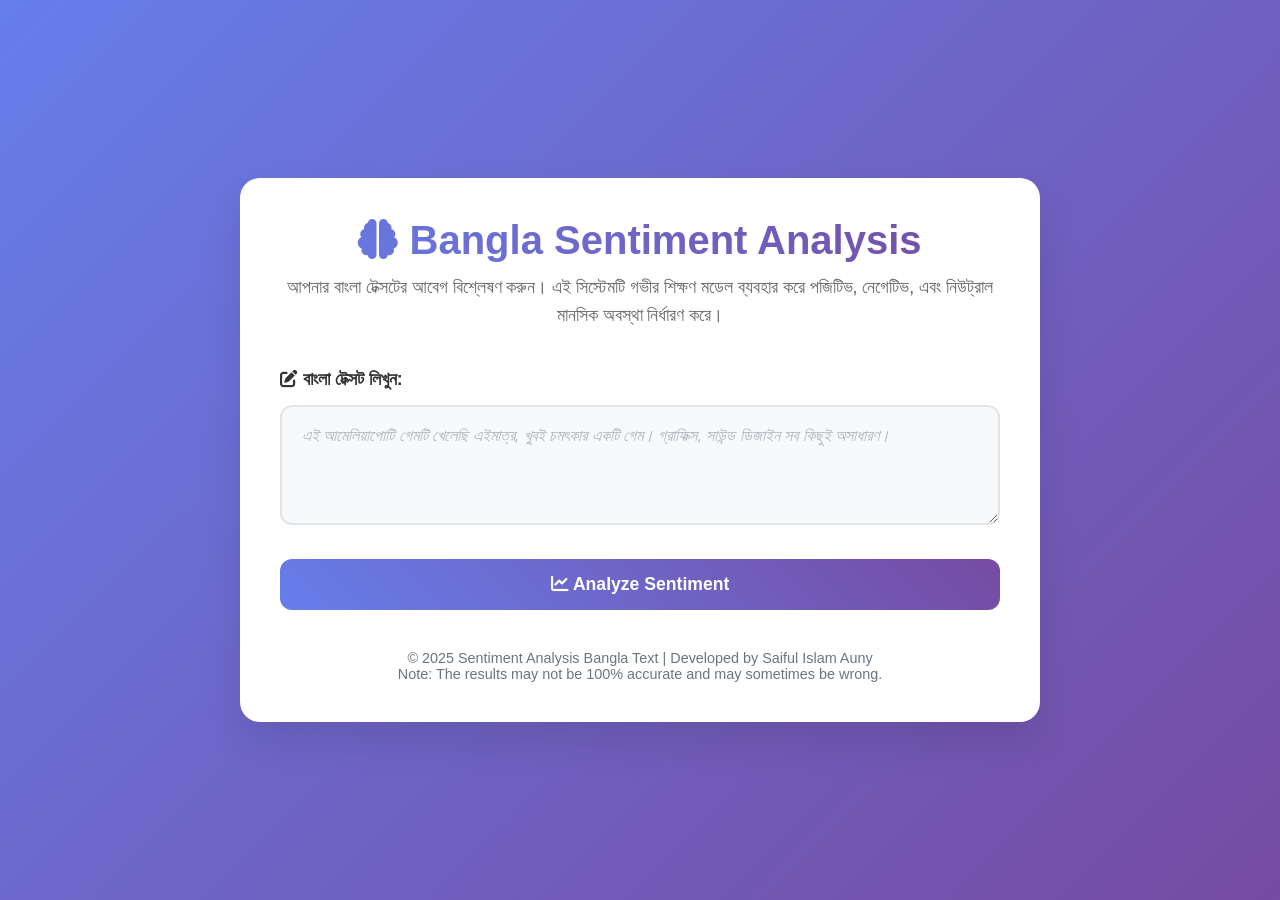
<file: templates/sentiment_analyzer/index.html>
<!DOCTYPE html>
<html lang="bn">
<head>
    <meta charset="UTF-8">
    <meta name="viewport" content="width=device-width, initial-scale=1.0">
    <title>Bangla Sentiment Analysis</title>
    <link href="https://cdnjs.cloudflare.com/ajax/libs/font-awesome/6.0.0/css/all.min.css" rel="stylesheet">
    <style>
        * {
            margin: 0;
            padding: 0;
            box-sizing: border-box;
        }

        body {
            font-family: 'Segoe UI', Tahoma, Geneva, Verdana, sans-serif;
            background: linear-gradient(135deg, #667eea 0%, #764ba2 100%);
            min-height: 100vh;
            display: flex;
            align-items: center;
            justify-content: center;
            padding: 20px;
        }

        .container {
            background: white;
            border-radius: 20px;
            box-shadow: 0 20px 40px rgba(0, 0, 0, 0.1);
            padding: 40px;
            width: 100%;
            max-width: 800px;
            animation: slideIn 0.6s ease-out;
        }

        @keyframes slideIn {
            from {
                opacity: 0;
                transform: translateY(30px);
            }
            to {
                opacity: 1;
                transform: translateY(0);
            }
        }

        .header {
            text-align: center;
            margin-bottom: 40px;
        }

        .header h1 {
            color: #333;
            font-size: 2.5rem;
            margin-bottom: 10px;
            background: linear-gradient(45deg, #667eea, #764ba2);
            -webkit-background-clip: text;
            -webkit-text-fill-color: transparent;
            background-clip: text;
        }

        .header p {
            color: #666;
            font-size: 1.1rem;
            line-height: 1.6;
        }

        .input-section {
            margin-bottom: 30px;
        }

        .input-label {
            display: block;
            margin-bottom: 15px;
            color: #333;
            font-weight: 600;
            font-size: 1.1rem;
        }

        .text-input {
            width: 100%;
            min-height: 120px;
            padding: 20px;
            border: 2px solid #e1e5e9;
            border-radius: 12px;
            font-size: 16px;
            font-family: inherit;
            resize: vertical;
            transition: all 0.3s ease;
            background: #f8f9fa;
        }

        .text-input:focus {
            outline: none;
            border-color: #667eea;
            background: white;
            box-shadow: 0 0 0 3px rgba(102, 126, 234, 0.1);
        }

        .text-input::placeholder {
            color: #adb5bd;
            font-style: italic;
        }

        .analyze-btn {
            width: 100%;
            padding: 15px 30px;
            background: linear-gradient(45deg, #667eea, #764ba2);
            color: white;
            border: none;
            border-radius: 12px;
            font-size: 1.1rem;
            font-weight: 600;
            cursor: pointer;
            transition: all 0.3s ease;
            position: relative;
            overflow: hidden;
        }

        .analyze-btn:hover {
            transform: translateY(-2px);
            box-shadow: 0 10px 20px rgba(102, 126, 234, 0.3);
        }

        .analyze-btn:disabled {
            opacity: 0.7;
            cursor: not-allowed;
            transform: none;
        }

        .loading {
            display: none;
            text-align: center;
            margin: 20px 0;
        }

        .loading i {
            font-size: 2rem;
            color: #667eea;
            animation: spin 1s linear infinite;
        }

        @keyframes spin {
            0% { transform: rotate(0deg); }
            100% { transform: rotate(360deg); }
        }

        .results {
            display: none;
            margin-top: 30px;
            padding: 30px;
            background: linear-gradient(135deg, #f8f9fa 0%, #e9ecef 100%);
            border-radius: 15px;
            border-left: 5px solid #667eea;
        }

        .results h3 {
            color: #333;
            margin-bottom: 20px;
            font-size: 1.3rem;
        }

        .sentiment-bars {
            margin-bottom: 25px;
        }

        .sentiment-item {
            margin-bottom: 15px;
        }

        .sentiment-label {
            display: flex;
            justify-content: space-between;
            margin-bottom: 8px;
            font-weight: 600;
        }

        .sentiment-positive { color: #28a745; }
        .sentiment-negative { color: #dc3545; }
        .sentiment-neutral { color: #6c757d; }

        .progress-bar {
            height: 12px;
            background: #e9ecef;
            border-radius: 6px;
            overflow: hidden;
            position: relative;
        }

        .progress-fill {
            height: 100%;
            border-radius: 6px;
            transition: width 0.8s ease;
            position: relative;
        }

        .progress-positive { background: linear-gradient(90deg, #28a745, #20c997); }
        .progress-negative { background: linear-gradient(90deg, #dc3545, #fd7e14); }
        .progress-neutral { background: linear-gradient(90deg, #6c757d, #adb5bd); }

        .final-prediction {
            text-align: center;
            padding: 20px;
            border-radius: 10px;
            font-size: 1.2rem;
            font-weight: bold;
            margin-top: 20px;
        }

        .prediction-positive {
            background: linear-gradient(135deg, #d4edda, #c3e6cb);
            color: #155724;
            border: 2px solid #c3e6cb;
        }

        .prediction-negative {
            background: linear-gradient(135deg, #f8d7da, #f5c6cb);
            color: #721c24;
            border: 2px solid #f5c6cb;
        }

        .prediction-neutral {
            background: linear-gradient(135deg, #e2e3e5, #d6d8db);
            color: #383d41;
            border: 2px solid #d6d8db;
        }

        .error {
            background: #f8d7da;
            color: #721c24;
            padding: 15px;
            border-radius: 8px;
            margin-top: 20px;
            border-left: 4px solid #dc3545;
        }

        .footer {
            text-align: center;
            margin-top: 40px;
            color: #6c757d;
            font-size: 0.9rem;
        }

        @media (max-width: 768px) {
            .container {
                padding: 20px;
                margin: 10px;
            }
            
            .header h1 {
                font-size: 2rem;
            }
        }
    </style>
</head>
<body>
    <div class="container">
        <div class="header">
            <h1><i class="fas fa-brain"></i> Bangla Sentiment Analysis</h1>
            <p>আপনার বাংলা টেক্সটের আবেগ বিশ্লেষণ করুন। এই সিস্টেমটি গভীর শিক্ষণ মডেল ব্যবহার করে পজিটিভ, নেগেটিভ, এবং নিউট্রাল মানসিক অবস্থা নির্ধারণ করে।</p>
        </div>

        <form id="sentimentForm">
            <div class="input-section">
                <label for="textInput" class="input-label">
                    <i class="fas fa-edit"></i> বাংলা টেক্সট লিখুন:
                </label>
                <textarea 
                    id="textInput" 
                    class="text-input" 
                    placeholder="এই আমেলিয়াপোটি গেমটি খেলেছি এইমাত্র, খুবই চমৎকার একটি গেম। গ্রাফিক্স, সাউন্ড ডিজাইন সব কিছুই অসাধারণ।"
                    maxlength="1000"
                    required
                ></textarea>
            </div>

            <button type="submit" id="analyzeBtn" class="analyze-btn">
                <i class="fas fa-chart-line"></i> Analyze Sentiment
            </button>
        </form>

        <div class="loading" id="loading">
            <i class="fas fa-cog"></i>
            <p>বিশ্লেষণ করা হচ্ছে...</p>
        </div>

        <div class="results" id="results">
            <h3><i class="fas fa-chart-bar"></i> বিশ্লেষণের ফলাফল</h3>
            
            <div class="sentiment-bars">
                <div class="sentiment-item">
                    <div class="sentiment-label sentiment-positive">
                        <span><i class="fas fa-smile"></i> Positive</span>
                        <span id="positivePercent">0%</span>
                    </div>
                    <div class="progress-bar">
                        <div class="progress-fill progress-positive" id="positiveBar"></div>
                    </div>
                </div>

                <div class="sentiment-item">
                    <div class="sentiment-label sentiment-neutral">
                        <span><i class="fas fa-meh"></i> Neutral</span>
                        <span id="neutralPercent">0%</span>
                    </div>
                    <div class="progress-bar">
                        <div class="progress-fill progress-neutral" id="neutralBar"></div>
                    </div>
                </div>

                <div class="sentiment-item">
                    <div class="sentiment-label sentiment-negative">
                        <span><i class="fas fa-frown"></i> Negative</span>
                        <span id="negativePercent">0%</span>
                    </div>
                    <div class="progress-bar">
                        <div class="progress-fill progress-negative" id="negativeBar"></div>
                    </div>
                </div>
            </div>

            <div class="final-prediction" id="finalPrediction">
                <!-- Final prediction will be inserted here -->
            </div>
        </div>

        <div class="error" id="error" style="display: none;">
            <!-- Error messages will be displayed here -->
        </div>

        <div class="footer">
            <p>© 2025 Sentiment Analysis Bangla Text | Developed by Saiful Islam Auny</p>
            <p>Note: The results may not be 100% accurate and may sometimes be wrong.</p>
        </div>
    </div>

    <script>
        document.getElementById('sentimentForm').addEventListener('submit', async function(e) {
            e.preventDefault();
            
            const textInput = document.getElementById('textInput');
            const analyzeBtn = document.getElementById('analyzeBtn');
            const loading = document.getElementById('loading');
            const results = document.getElementById('results');
            const error = document.getElementById('error');
            
            const text = textInput.value.trim();
            
            if (!text) {
                showError('দয়া করে কিছু টেক্সট লিখুন।');
                return;
            }
            
            // Show loading state
            analyzeBtn.disabled = true;
            loading.style.display = 'block';
            results.style.display = 'none';
            error.style.display = 'none';
            
            try {
                const response = await fetch('/analyze/', {
                    method: 'POST',
                    headers: {
                        'Content-Type': 'application/json',
                        'X-CSRFToken': getCookie('csrftoken')
                    },
                    body: JSON.stringify({
                        text: text
                    })
                });
                
                const data = await response.json();
                
                if (data.status === 'success') {
                    displayResults(data);
                } else {
                    showError(data.error || 'একটি ত্রুটি ঘটেছে।');
                }
                
            } catch (err) {
                console.error('Error:', err);
                showError('সার্ভারের সাথে সংযোগে সমস্যা হয়েছে।');
            } finally {
                analyzeBtn.disabled = false;
                loading.style.display = 'none';
            }
        });
        
        function displayResults(data) {
            const results = document.getElementById('results');
            const probabilities = data.probabilities;
            
            // Update percentages
            document.getElementById('positivePercent').textContent = (probabilities.positive * 100).toFixed(1) + '%';
            document.getElementById('neutralPercent').textContent = (probabilities.neutral * 100).toFixed(1) + '%';
            document.getElementById('negativePercent').textContent = (probabilities.negative * 100).toFixed(1) + '%';
            
            // Update progress bars
            document.getElementById('positiveBar').style.width = (probabilities.positive * 100) + '%';
            document.getElementById('neutralBar').style.width = (probabilities.neutral * 100) + '%';
            document.getElementById('negativeBar').style.width = (probabilities.negative * 100) + '%';
            
            // Update final prediction
            const finalPrediction = document.getElementById('finalPrediction');
            const prediction = data.prediction.toLowerCase();
            
            let predictionClass = '';
            let predictionIcon = '';
            let predictionText = '';
            
            if (prediction === 'positive') {
                predictionClass = 'prediction-positive';
                predictionIcon = 'fas fa-smile';
                predictionText = 'Model analysis: Positive';
            } else if (prediction === 'negative') {
                predictionClass = 'prediction-negative';
                predictionIcon = 'fas fa-frown';
                predictionText = 'Model analysis: Negative';
            } else {
                predictionClass = 'prediction-neutral';
                predictionIcon = 'fas fa-meh';
                predictionText = 'Model analysis: Neutral';
            }
            
            finalPrediction.className = 'final-prediction ' + predictionClass;
            finalPrediction.innerHTML = `<i class="${predictionIcon}"></i> ${predictionText}`;
            
            results.style.display = 'block';
        }
        
        function showError(message) {
            const error = document.getElementById('error');
            error.textContent = message;
            error.style.display = 'block';
        }
        
        function getCookie(name) {
            let cookieValue = null;
            if (document.cookie && document.cookie !== '') {
                const cookies = document.cookie.split(';');
                for (let i = 0; i < cookies.length; i++) {
                    const cookie = cookies[i].trim();
                    if (cookie.substring(0, name.length + 1) === (name + '=')) {
                        cookieValue = decodeURIComponent(cookie.substring(name.length + 1));
                        break;
                    }
                }
            }
            return cookieValue;
        }
    </script>
</body>
</html>
</file>
